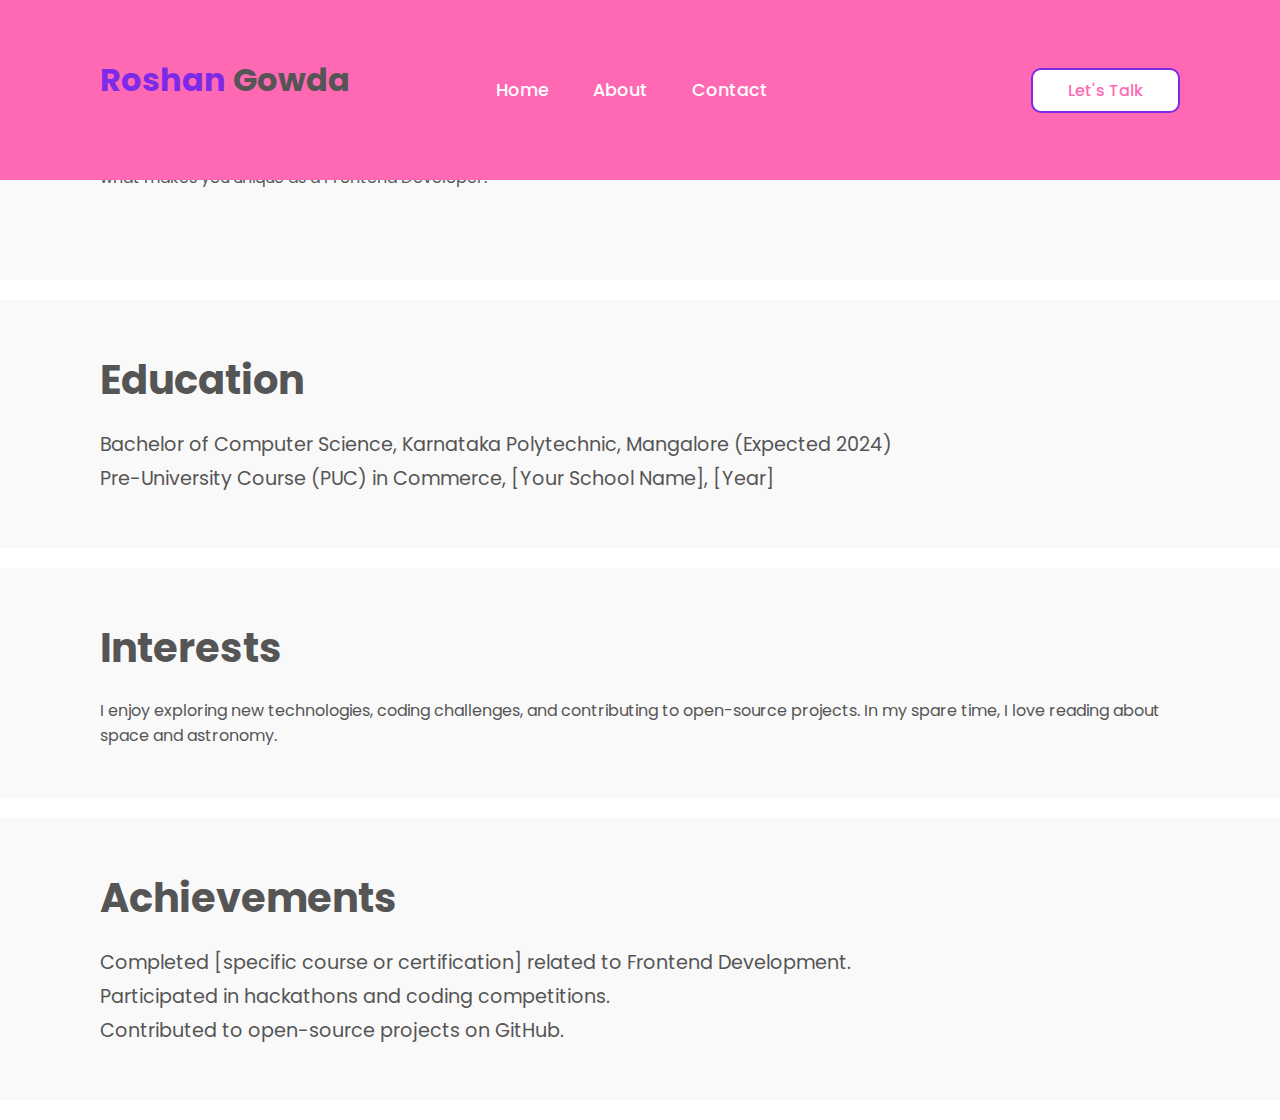
<file: about.html>
<!DOCTYPE html>
<html lang="en">
<head>
    <meta charset="UTF-8">
    <meta http-equiv="X-UA-Compatible" content="IE=edge">
    <meta name="viewport" content="width=device-width, initial-scale=1.0">
    <title>About | Roshan Gowda Portfolio</title>
    <link rel="stylesheet" href="https://cdnjs.cloudflare.com/ajax/libs/font-awesome/6.2.0/css/all.min.css">
    <link rel="stylesheet" href="hi.css">
</head>
<body>
    <header>
        <h2 class="logo"><span>Roshan</span> Gowda</h2><span></span>
        <nav class="navigation">
            <a href="index.html">Home</a>
            <a href="about.html">About</a>
            <a href="contact.html">Contact</a>
        </nav>
        <a href="#" class="btn-talk">Let's Talk</a>
    </header>

    <section class="about">
        <div class="content">
            <h2>About Me</h2>
            <p>Detail your skills, background, and experiences here. Highlight what makes you unique as a Frontend Developer.</p>
        </div>
    </section>

    <section class="education">
        <h2>Education</h2>
        <ul>
            <li>Bachelor of Computer Science, Karnataka Polytechnic, Mangalore (Expected 2024)</li>
            <li>Pre-University Course (PUC) in Commerce, [Your School Name], [Year]</li>
        </ul>
    </section>

    <section class="interests">
        <h2>Interests</h2>
        <p>I enjoy exploring new technologies, coding challenges, and contributing to open-source projects. In my spare time, I love reading about space and astronomy.</p>
    </section>

    <section class="achievements">
        <h2>Achievements</h2>
        <ul>
            <li>Completed [specific course or certification] related to Frontend Development.</li>
            <li>Participated in hackathons and coding competitions.</li>
            <li>Contributed to open-source projects on GitHub.</li>
        </ul>
    </section>
</body>
</html>
</file>
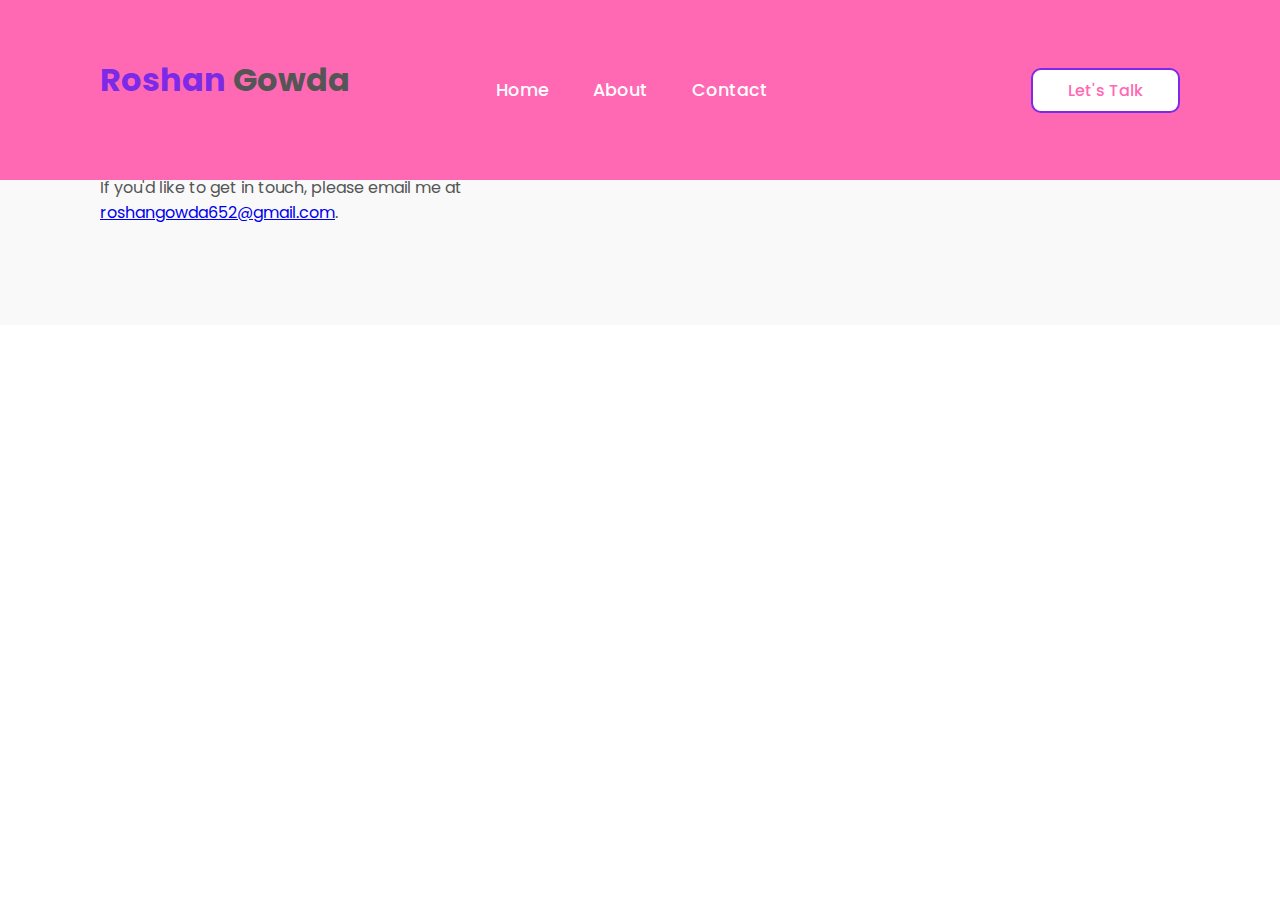
<file: contact.html>
<!DOCTYPE html>
<html lang="en">
<head>
    <meta charset="UTF-8">
    <meta http-equiv="X-UA-Compatible" content="IE=edge">
    <meta name="viewport" content="width=device-width, initial-scale=1.0">
    <title>Contact | Roshan Gowda Portfolio</title>
    <link rel="stylesheet" href="https://cdnjs.cloudflare.com/ajax/libs/font-awesome/6.2.0/css/all.min.css">
    <link rel="stylesheet" href="hi.css">
</head>
<body>
    <header>
        <h2 class="logo"><span>Roshan</span> Gowda</h2><span></span>
        <nav class="navigation">
            <a href="index.html">Home</a>
            <a href="about.html">About</a>
            <a href="contact.html">Contact</a>
        </nav>
        <a href="#" class="btn-talk">Let's Talk</a>
    </header>
    <section class="contact">
        <div class="content">
            <h2>Contact Me</h2>
             phone number:7411315853
            <p>If you'd like to get in touch, please email me at <a href="mailto:@example.comyour-email@example.com">roshangowda652@gmail.com</a>.</p>
        </div>
    </section>
</body>
</html>
</file>
<file: hi.css>
@import url('https://fonts.googleapis.com/css2?family=Poppins:wght@300;400;500;600;700;800;900&display=swap');
* {
    margin: 0;
    padding: 0;
    box-sizing: border-box;
    font-family: 'Poppins', sans-serif;
}
header {
    position: fixed;
    top: 0;
    left: 0;
    width: 100%;
    padding: 30px 100px;
    display: flex;
    justify-content: space-between;
    align-items: center;
    z-index: 100;
}
.logo {
    font-size: 2em;
    color: #555;
    cursor: default;
}
.logo span {
    color: #7d2ae8;
}
.navigation {
    margin-left: -300px;
}
.navigation a {
    font-size: 1.1em;
    color: #555;
    text-decoration: none;
    margin-right: 40px;
    font-weight: 500;
    transition: .3s;
}
.navigation a:hover {
    color: #7d2ae8;
}
.btn-talk {
    color: #fff;
    text-decoration: none;
    padding: 8px 35px;
    background: #7d2ae8;
    border-radius: 10px;
    border: 2px solid #7d2ae8;
    font-weight: 500;
    transition: .3s;
}
.btn-talk:hover {
    color: #7d2ae8;
    background: transparent;
}
.home {
    position: relative;
    width: 100%;
    height: 100vh;
    background: url('background.jpg');
    background-size: cover;
    background-position: center;
    display: flex;
    align-items: center;
    padding: 30px 100px;
}
.content {
    max-width: 500px;
    color: #555;
}
.content h2 {
    font-size: 3em;
}
.content h2 span {
    color: #7d2ae8;
}
.content h4 {
    font-size: 2em;
}
.content p {
    padding: 10px 0 40px 0;
}
.btn-group a {
    color: #fff;
    text-decoration: none;
    padding: 10px 40px;
    background: #7d2ae8;
    border-radius: 10px;
    border: 2px solid #7d2ae8;
    font-weight: 500;
    transition: .3s;
}
.btn-group a:hover:nth-child(1) {
    color: #7d2ae8;
    background: transparent;
}
.btn-group a:nth-child(2) {
    color: #7d2ae8;
    background: transparent;
    margin-left: 30px;
    padding: 10px 30px;
}
.btn-group a:hover:nth-child(2) {
    color: #fff;
    background: #7d2ae8;
}
.social-icons {
    position: absolute;
    bottom: 50px;
}
.social-icons a {
    display: inline-block;
    width: 35px;
    height: 35px;
    background: #7d2ae8;
    border-radius: 50%;
    margin-right: 22px;
    text-align: center;
    line-height: 35px;
    border: 1px solid #fff;
    outline: 2px solid #7d2ae8;
    transition: .3s;
}
.social-icons a:hover {
    transform: translateY(-5px);
}
.social-icons a i {
    color: #fff;
}
.profile-pic {
    width: 200px;  /* Increased width for a larger image */
    height: 250px; /* Increased height for a larger image */
    border-radius: 50%; /* Keeps it circular */
    overflow: hidden; 
    border: 5px solid #7d2ae8; 
    position: absolute; 
    right: 100px; 
    top: 100px; 
    margin-top: 20px; 
    transition: box-shadow 0.3s ease, transform 0.3s ease; /* Smooth transition for effects */
}

.profile-pic:hover {
    box-shadow: 0 0 15px rgba(125, 42, 232, 0.7); /* Add a glow effect on hover */
    transform: scale(1.05); /* Slightly enlarge the image on hover */
}

.profile-pic img {
    width: 100%; 
    height: 100%; 
    object-fit: cover; 
}
section {
    padding: 50px 100px;
    background-color: #f9f9f9; /* Light background for sections */
    color: #555;
}

.about h2, .contact h2 {
    font-size: 2.5em;
    margin-bottom: 20px;
}

.about ul {
    list-style-type: none; /* Remove default list styling */
    padding: 0;
}

.about li {
    font-size: 1.2em;
    margin: 5px 0; /* Spacing between list items */
}

.contact p {
    margin: 10px 0; /* Spacing for contact information */
}
section {
    padding: 50px 100px;
    background-color: #f9f9f9; /* Light background for sections */
    color: #555;
    margin-bottom: 20px; /* Space between sections */
}

h2 {
    font-size: 2.5em;
    margin-bottom: 20px;
}

ul {
    list-style-type: none; /* Remove default list styling */
    padding: 0;
}

ul li {
    font-size: 1.2em;
    margin: 5px 0; /* Spacing between list items */
}
header {
    background-color: #ff69b4; /* Pink color */
    position: fixed;
    top: 0;
    left: 0;
    width: 100%;
    padding: 30px 100px;
    display: flex;
    justify-content: space-between;
    align-items: center;
    z-index: 100;
    height: 20%;
}

.navigation a {
    color: #fff; /* Change link color to white for better contrast */
}

.btn-talk {
    background: #fff; /* Optional: Change button background for visibility */
    color: #ff69b4; /* Optional: Change button text color */
}
</file>
